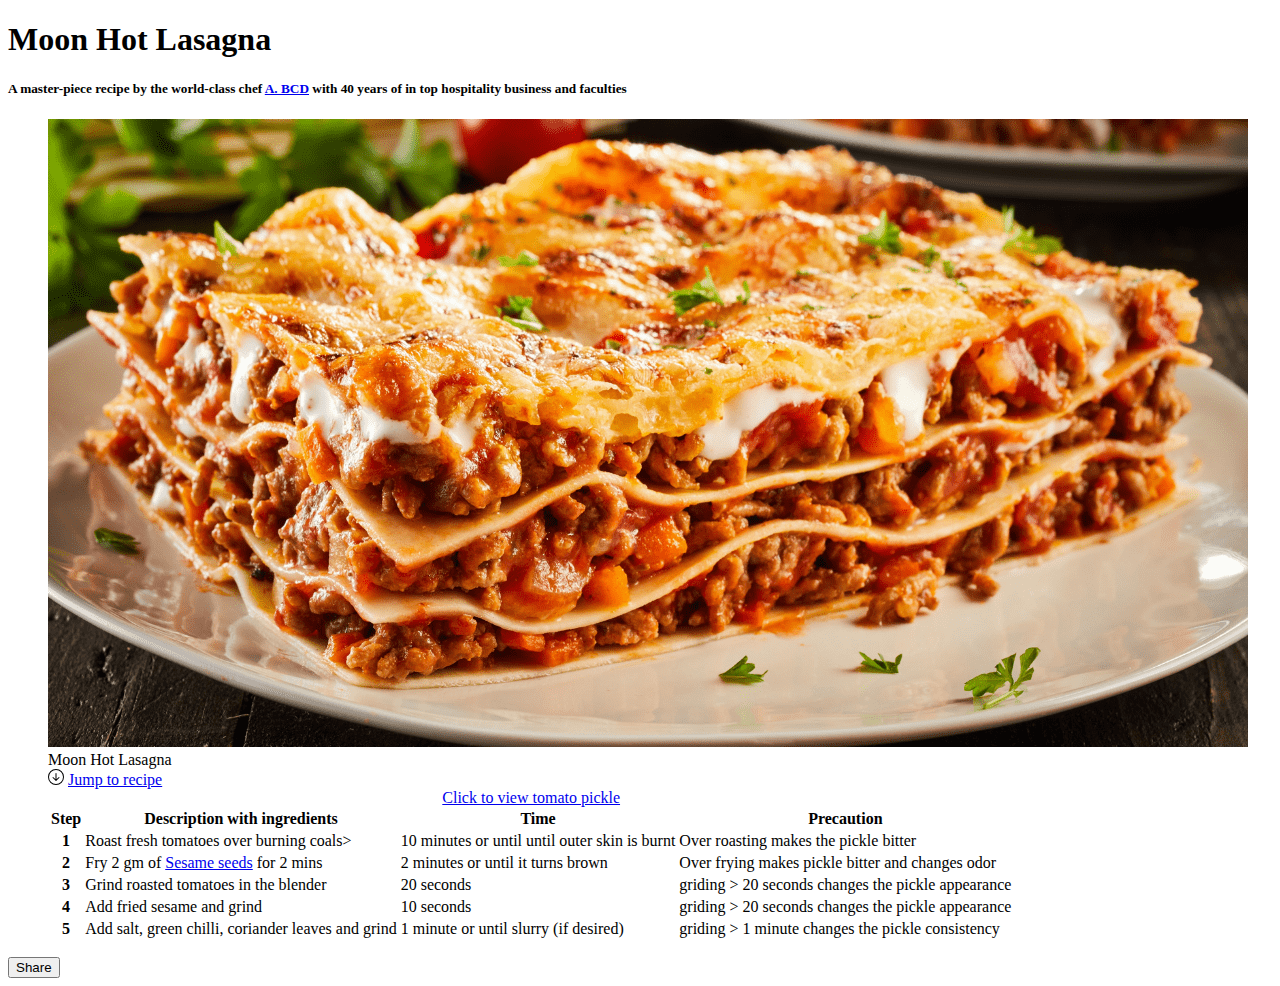
<file: Main1.html>
<!DOCTYPE html>
<html lang="en">
<head>
    <meta charset="UTF-8">
    <meta http-equiv="X-UA-Compatible" content="IE=edge">
    <meta name="viewport" content="width=device-width, initial-scale=1.0">
    <link href="https://cdn.jsdelivr.net/npm/bootstrap@5.2.2/dist/css/bootstrap.min.css" rel="stylesheet" integrity="sha384-Zenh87qX5JnK2Jl0vWa8Ck2rdkQ2Bzep5IDxbcnCeuOxjzrPF/et3URy9Bv1WTRi" crossorigin="anonymous">
    <title>Menu: Moon Hot Lasagna: </title>
</head>
<body>
    <section class="col-8">
        <h1>Moon Hot Lasagna</h1>
        <h5>A master-piece recipe by the world-class chef <a href="https://www.google.com" rel="nofollow noopener ugc" target="_blank">A. BCD</a> with 40 years of in top hospitality business and faculties<span class = "fa fa-star checked"></span> </h5>
        <figure class="figure" type="button" class="btn btn-secondary" data-toggle="tooltip" title="Moon Hot Lasagna">
          <img src="./lasagna.png" class="figure-img img-fluid" alt="Ginger-garlic paste">
          <figcaption class="figure-caption text-center">Moon Hot Lasagna</figcaption>

          <section>
            <div class="jumplink">
                <svg xmlns="http://www.w3.org/2000/svg" width="16" height="16" fill="currentColor" class="bi bi-arrow-down-circle" viewBox="0 0 16 16">
                    <path fill-rule="evenodd" d="M1 8a7 7 0 1 0 14 0A7 7 0 0 0 1 8zm15 0A8 8 0 1 1 0 8a8 8 0 0 1 16 0zM8.5 4.5a.5.5 0 0 0-1 0v5.793L5.354 8.146a.5.5 0 1 0-.708.708l3 3a.5.5 0 0 0 .708 0l3-3a.5.5 0 0 0-.708-.708L8.5 10.293V4.5z"/>
                  </svg></span> <a class="jumprecipe" href="#tablelink">Jump to recipe</a>
              </div>
            </div>
        </section>

        <section id="tablelink">
            <table class="table table-info table-striped">
                <thead class="text-center">
                  <tr>
                    <th scope="col">Step</th>
                    <th scope="col">Description with ingredients</th>
                    <th scope="col">Time</th>
                    <th scope="col">Precaution</th>
                  </tr>
                </thead>
                <tbody class="table-group-divider  text-left">
                  <tr>
                    <th scope="row">1</th>
                    <td>Roast fresh tomatoes over burning coals></td>
                    <td>10 minutes or until until outer skin is burnt</td>
                    <td>Over roasting makes the pickle bitter</td>
                  </tr>
                  <tr>
                    <th scope="row">2</th>
                    <td>Fry 2 gm of <a href="https://upload.wikimedia.org/wikipedia/commons/thumb/e/ef/Sesame-Seeds.jpg/640px-Sesame-Seeds.jpg" target="_blank">Sesame seeds</a> for 2 mins</td>
                    <td>2 minutes or until it turns brown</td>
                    <td>Over frying makes pickle bitter and changes odor</td>
                  </tr>
                  <tr>
                    <th scope="row">3</th>
                    <td>Grind roasted tomatoes in the blender</td>
                    <td>20 seconds</td>
                    <td>griding > 20 seconds changes the pickle appearance</td>
                  </tr>
                  <tr>
                    <th scope="row">4</th>
                    <td>Add fried sesame and grind</td>
                    <td>10 seconds</td>
                    <td>griding > 20 seconds changes the pickle appearance</td>
                  </tr>
                  <tr>
                    <th scope="row">5</th>
                    <td>Add salt, green chilli, coriander leaves and grind</td>
                    <td>1 minute or until slurry (if desired)</td>
                    <td>griding > 1 minute changes the pickle consistency</td>
                  </tr>
                </tbody>
                <caption><a href="./premium.JPG" tabindex="0" class="btn btn-lg btn-danger" role="button" data-toggle="popover" title="click" data-trigger="focus" data-content="Try this recipe at home">Click to view tomato pickle</a></caption>
              </table>    
        </section>
    </section>

    <div>
        <button type="button" class="btn btn-info share-btn" onclick="alertmess()">Share</button>
    </div>

    <script src="https://cdn.jsdelivr.net/npm/@popperjs/core@2.11.6/dist/umd/popper.min.js" integrity="sha384-oBqDVmMz9ATKxIep9tiCxS/Z9fNfEXiDAYTujMAeBAsjFuCZSmKbSSUnQlmh/jp3" crossorigin="anonymous"></script>
    <script src="https://cdn.jsdelivr.net/npm/bootstrap@5.2.3/dist/js/bootstrap.min.js" integrity="sha384-cuYeSxntonz0PPNlHhBs68uyIAVpIIOZZ5JqeqvYYIcEL727kskC66kF92t6Xl2V" crossorigin="anonymous"></script>
    <script>
      var popoverTriggerList = [].slice.call(document.querySelectorAll('[data-toggle="popover"]'));
      var popoverList = popoverTriggerList.map(function(popoverTrigger)
      {
        return new bootstrap.popover(popoverTrigger);
      }); 
    </script>
    <script>
        function alertmess() {
          alert(location.hostname);
        }
    </script>
</body>
</html>
</file>
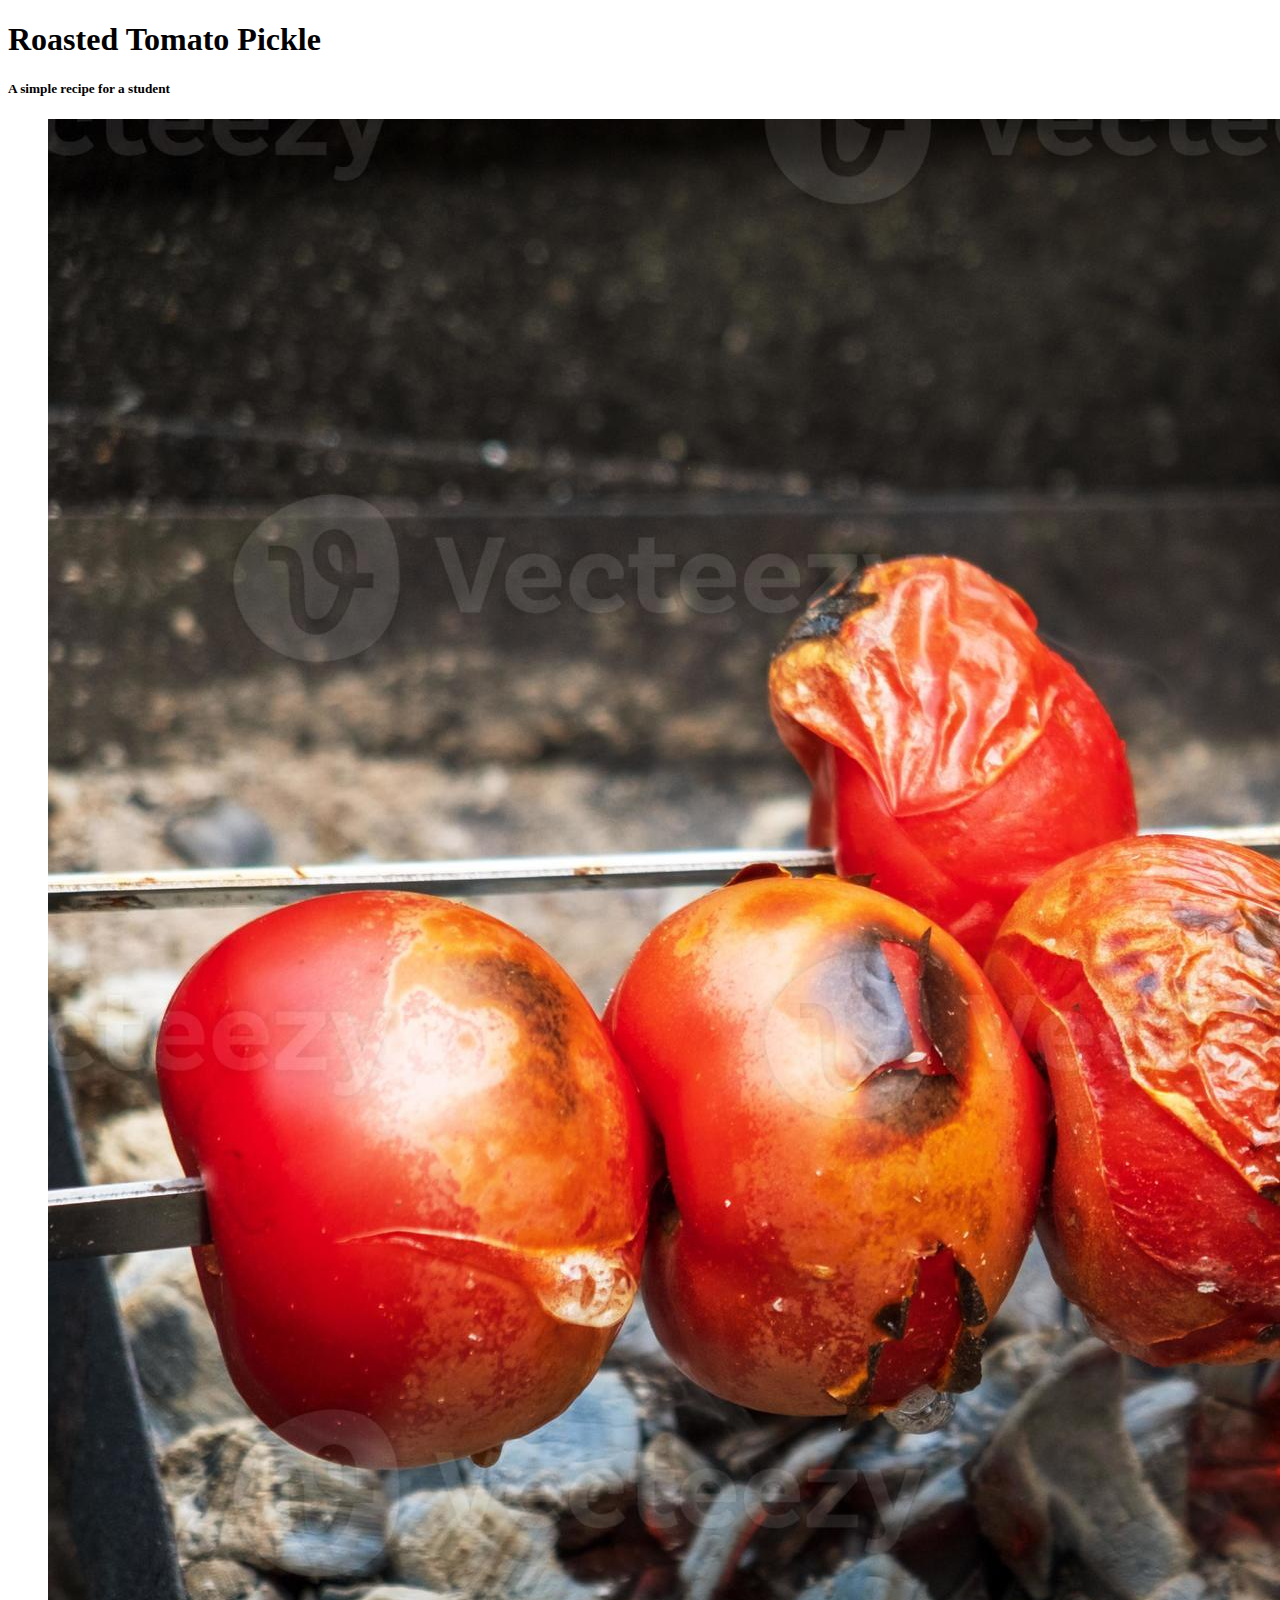
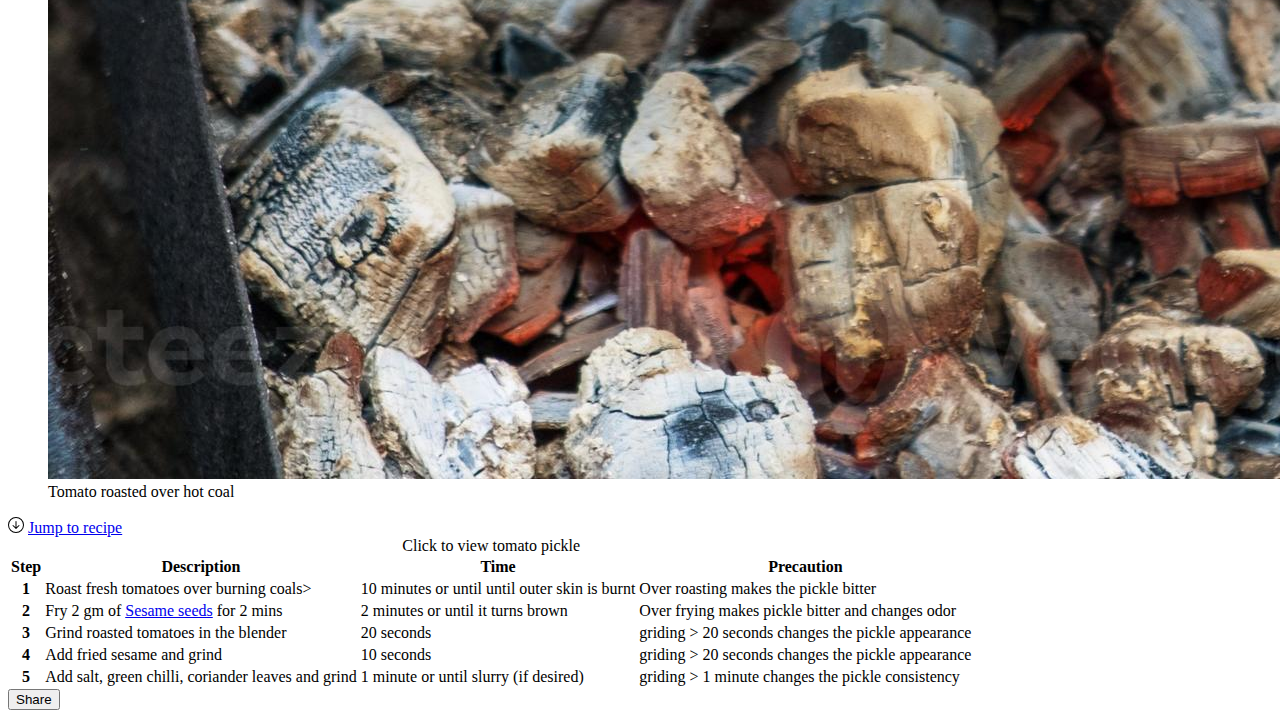
<file: Main2.html>
<!DOCTYPE html>
<html lang="en">
<head>
    <meta charset="UTF-8">
    <meta http-equiv="X-UA-Compatible" content="IE=edge">
    <meta name="viewport" content="width=device-width, initial-scale=1.0">
    <link href="https://cdn.jsdelivr.net/npm/bootstrap@5.2.2/dist/css/bootstrap.min.css" rel="stylesheet" integrity="sha384-Zenh87qX5JnK2Jl0vWa8Ck2rdkQ2Bzep5IDxbcnCeuOxjzrPF/et3URy9Bv1WTRi" crossorigin="anonymous">
    <link rel="stylesheet" href="https://cdn.jsdelivr.net/npm/bootstrap-icons@1.3.0/font/bootstrap-icons.css">
    <title>Menu: Tomato pickle</title>
</head>
<body>
    <section class="col-8">
          <h1>Roasted Tomato Pickle</h1>
          <h5>A simple recipe for a student</h5>
          <figure class="figure" type="button" class="btn btn-secondary" data-toggle="tooltip" title="Roasted Tomato Pickle">
            <img src="./coals.jpg" class="figure-img img-fluid" alt="Ginger-garlic paste">
            <figcaption class="figure-caption text-center">Tomato roasted over hot coal</figcaption>
          </figure>

          <section>
            <div class="jumplink">
                <svg xmlns="http://www.w3.org/2000/svg" width="16" height="16" fill="currentColor" class="bi bi-arrow-down-circle" viewBox="0 0 16 16">
                    <path fill-rule="evenodd" d="M1 8a7 7 0 1 0 14 0A7 7 0 0 0 1 8zm15 0A8 8 0 1 1 0 8a8 8 0 0 1 16 0zM8.5 4.5a.5.5 0 0 0-1 0v5.793L5.354 8.146a.5.5 0 1 0-.708.708l3 3a.5.5 0 0 0 .708 0l3-3a.5.5 0 0 0-.708-.708L8.5 10.293V4.5z"/>
                  </svg></span> <a class="jumprecipe" href="#tablelink">Jump to recipe</a>
              </div>
            </div>
        </section>

          <table class="table table-success table-striped">
            <thead class="text-center">
              <tr>
                <th scope="col">Step</th>
                <th scope="col">Description</th>
                <th scope="col">Time</th>
                <th scope="col">Precaution</th>
              </tr>
            </thead>
            <tbody class="table-group-divider  text-left">
              <tr>
                <th scope="row">1</th>
                <td>Roast fresh tomatoes over burning coals></td>
                <td>10 minutes or until until outer skin is burnt</td>
                <td>Over roasting makes the pickle bitter</td>
              </tr>
              <tr>
                <th scope="row">2</th>
                <td>Fry 2 gm of <a href="https://upload.wikimedia.org/wikipedia/commons/thumb/e/ef/Sesame-Seeds.jpg/640px-Sesame-Seeds.jpg" target="_blank">Sesame seeds</a> for 2 mins</td>
                <td>2 minutes or until it turns brown</td>
                <td>Over frying makes pickle bitter and changes odor</td>
              </tr>
              <tr>
                <th scope="row">3</th>
                <td>Grind roasted tomatoes in the blender</td>
                <td>20 seconds</td>
                <td>griding > 20 seconds changes the pickle appearance</td>
              </tr>
              <tr>
                <th scope="row">4</th>
                <td>Add fried sesame and grind</td>
                <td>10 seconds</td>
                <td>griding > 20 seconds changes the pickle appearance</td>
              </tr>
              <tr>
                <th scope="row">5</th>
                <td>Add salt, green chilli, coriander leaves and grind</td>
                <td>1 minute or until slurry (if desired)</td>
                <td>griding > 1 minute changes the pickle consistency</td>
              </tr>
            </tbody>
            <caption><a tabindex="0" class="btn btn-lg btn-danger" role="button" data-toggle="popover" data-trigger="focus" data-content="Try this recipe at home">Click to view tomato pickle</a></caption>
          </table>
    </section>
    <div>
      <button type="button" class="btn btn-info share-btn" onclick="alertmess()">Share</button>
  </div>

  <script src="https://cdn.jsdelivr.net/npm/@popperjs/core@2.11.6/dist/umd/popper.min.js" integrity="sha384-oBqDVmMz9ATKxIep9tiCxS/Z9fNfEXiDAYTujMAeBAsjFuCZSmKbSSUnQlmh/jp3" crossorigin="anonymous"></script>
  <script src="https://cdn.jsdelivr.net/npm/bootstrap@5.2.3/dist/js/bootstrap.min.js" integrity="sha384-cuYeSxntonz0PPNlHhBs68uyIAVpIIOZZ5JqeqvYYIcEL727kskC66kF92t6Xl2V" crossorigin="anonymous"></script>
  <script>
    var popoverTriggerList = [].slice.call(document.querySelectorAll('[data-toggle="popover"]'));
    var popoverList = popoverTriggerList.map(function(popoverTrigger)
    {
      return new bootstrap.popover(popoverTrigger);
    }); 
  </script>
  <script>
      function alertmess() {
        alert(location.hostname);
      }
  </script>
</body>
</html>
</file>
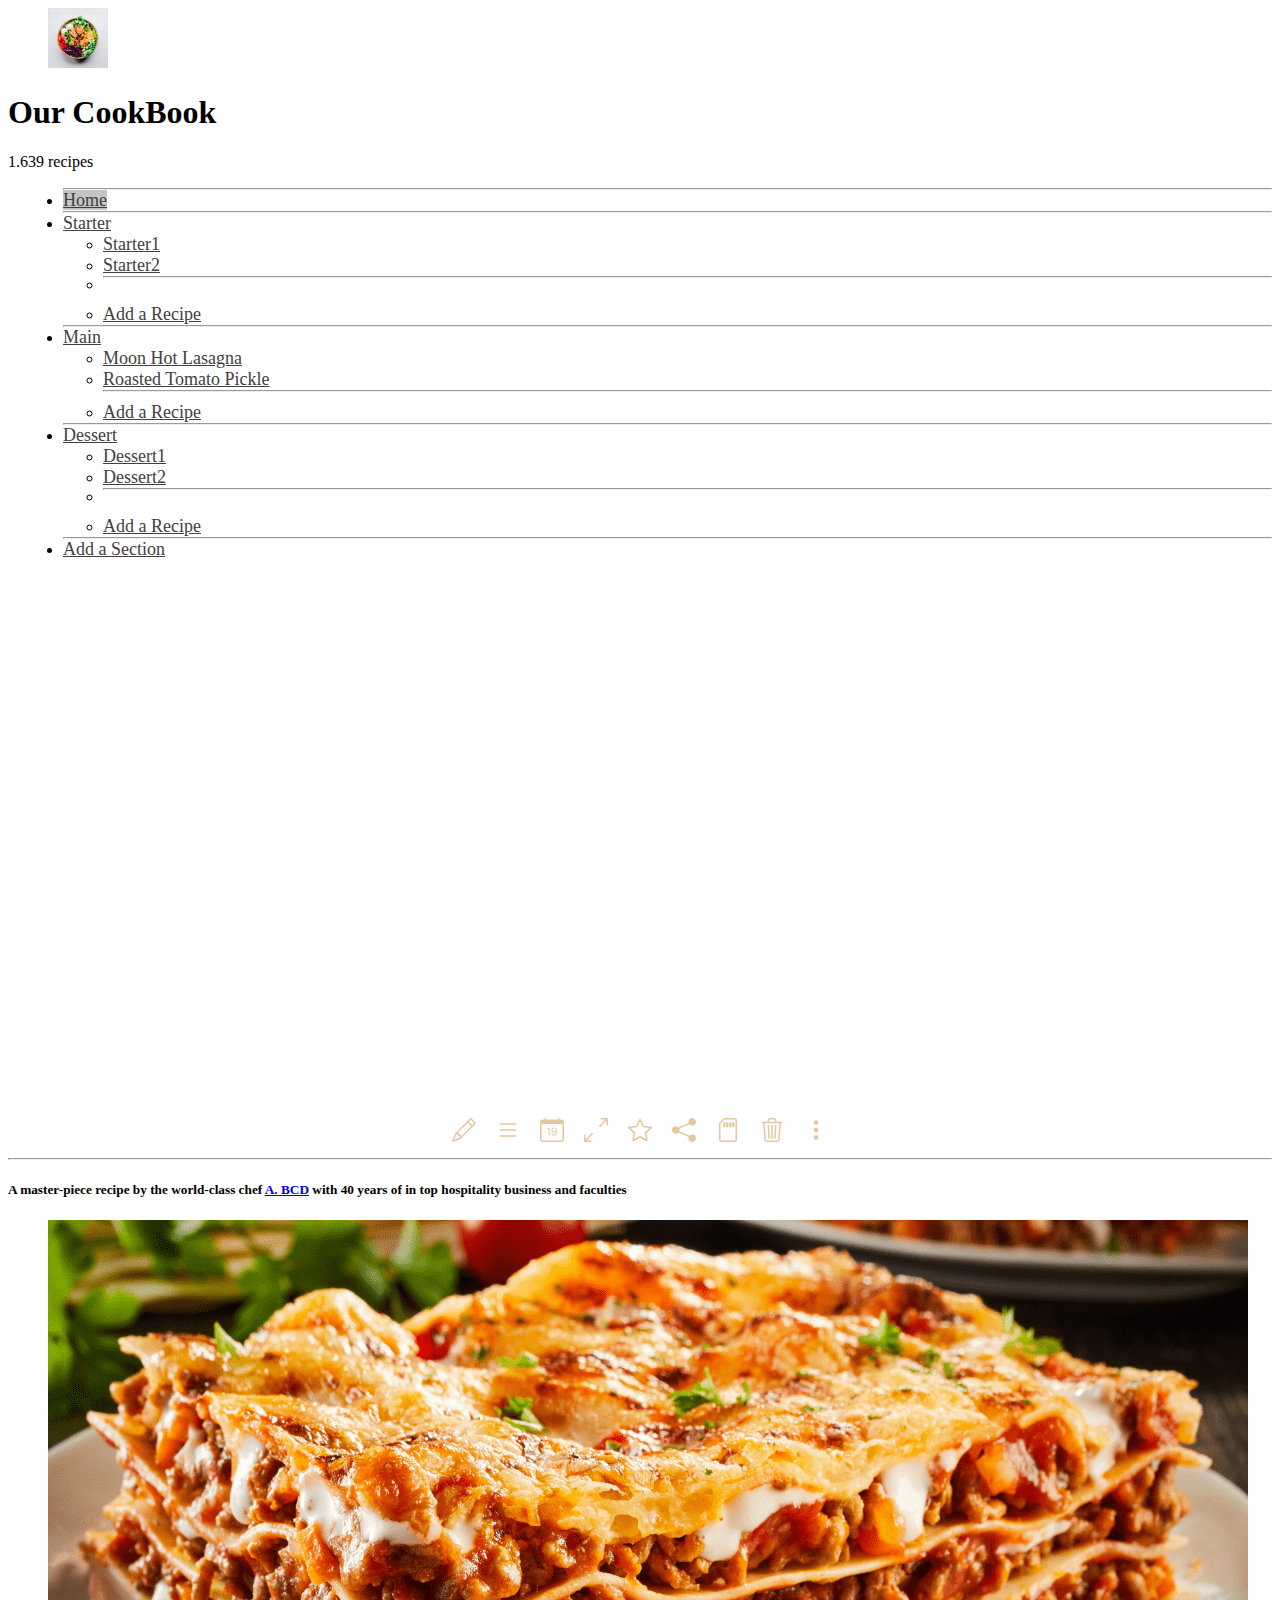
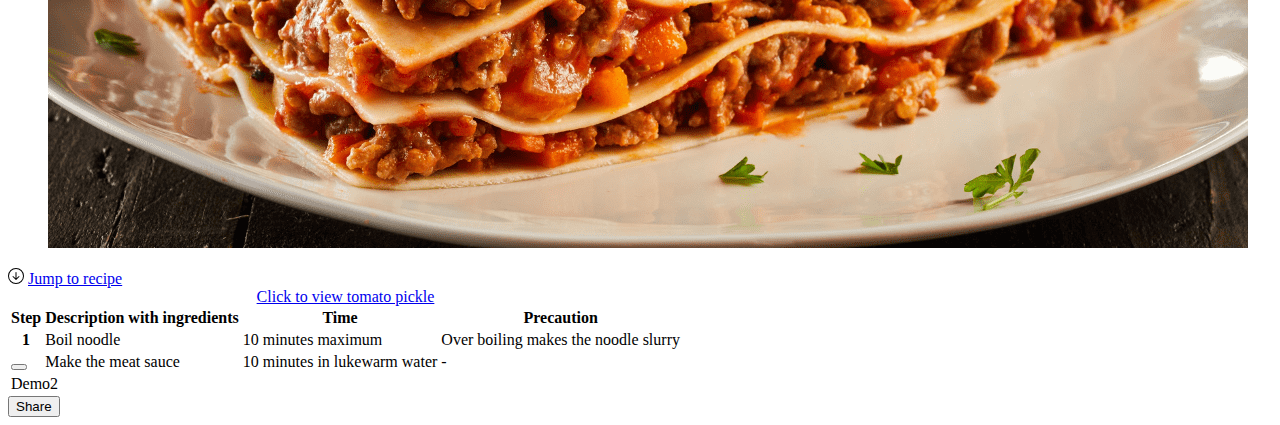
<file: Main4.html>
<!DOCTYPE html>
<html lang="en">
<head>
    <meta charset="UTF-8">
    <meta http-equiv="X-UA-Compatible" content="IE=edge">
    <meta name="viewport" content="width=device-width, initial-scale=1.0">
    <link href="https://cdn.jsdelivr.net/npm/bootstrap@5.2.2/dist/css/bootstrap.min.css" rel="stylesheet" integrity="sha384-Zenh87qX5JnK2Jl0vWa8Ck2rdkQ2Bzep5IDxbcnCeuOxjzrPF/et3URy9Bv1WTRi" crossorigin="anonymous">
    <link rel="stylesheet" href="./style.css">
    <title>Menu: Moon Hot Lasagna: </title>
</head>
<body>
  <main class="container-fluid">
    <div class="row main-row row align-items-start">
      <div class="col-3 navbar bg-secondary bg-opacity-25 nav-logo"> 
        <div class="row">     
          <a href="./index.html" class="navbar-brand text-center"><img src="./anh-nguyen-kcA-c3f_3FE-unsplash.jpg" alt="Our CookBook" height="60"></a>
          <div class="big text-center font-weight-bold"><h1 class="text-secondary ">Our CookBook</h1></div>
          <div class="small text-center recipes">1.639 recipes</div>
        </div>
        <div class="row nav-table ">
        <ul class="nav flex-column nav-pills">
          <hr>
          <li class="nav-item nav-home">
            <a class="nav-link active" aria-current="page" href="./index.html">Home</a>
          </li>
          <hr>
          <li class="nav-item dropdown dropend nav-starter" >
          <a class="nav-link dropdown-toggle" href="#" data-bs-toggle="dropdown" role="button" aria-expanded="false">Starter</a>
            <ul class="dropdown-menu bg-light">
              <li><a class="dropdown-item" href="./starter1.html">Starter1</a></li>
              <li><a class="dropdown-item" href="./starter2.html">Starter2</a></li>
              <li>
            <hr class="dropdown-divider">
              </li>
              <li class="nav-item">
                <a class="nav-link" href="#">Add a Recipe</a>
               </li>           
            </ul>
          </li>
  
          <hr>
  
          <li class="nav-item dropdown dropend nav-main">
            <a class="nav-link dropdown-toggle" href="#" data-bs-toggle="dropdown" role="button" aria-expanded="false">Main</a>
            <ul class="dropdown-menu bg-light">
             <li><a class="dropdown-item" href="./Main4.html">Moon Hot Lasagna</a></li>
             <li><a class="dropdown-item" href="./Main5.html">Roasted Tomato Pickle</a></li>
            <hr class="dropdown-divider">
            <li class="nav-item">
              <a class="nav-link" href="#">Add a Recipe</a>
             </li> 
            </ul>
          </li>
          <hr>
  
          <li class="nav-item  dropdown dropend nav-dessert">
            <a class="nav-link dropdown-toggle" href="#" data-bs-toggle="dropdown" role="button" aria-expanded="false">Dessert</a>
            <ul class="dropdown-menu bg-light">
             <li><a class="dropdown-item" href="#">Dessert1</a></li>
             <li><a class="dropdown-item" href="#">Dessert2</a></li>
             <li>
              <hr class="dropdown-divider">
            </li>
            <li class="nav-item">
              <a class="nav-link" href="#">Add a Recipe</a>
             </li>  
            </ul>      
            <hr>
          <li class="nav-item">
            <a class="nav-link" href="#">Add a Section</a>
           </li>
          </ul>
        </div>
      </div>

      <section class="col-9 content">
        <div class="IconBarRow">
                <div class="icon-style">

                    <svg class="pencil" xmlns="http://www.w3.org/2000/svg" width="24" height="24"  fill="currentColor" viewBox="0 0 16 16">
                        <path d="M12.146.146a.5.5 0 0 1 .708 0l3 3a.5.5 0 0 1 0 .708l-10 10a.5.5 0 0 1-.168.11l-5 2a.5.5 0 0 1-.65-.65l2-5a.5.5 0 0 1 .11-.168l10-10zM11.207 2.5 13.5 4.793 14.793 3.5 12.5 1.207 11.207 2.5zm1.586 3L10.5 3.207 4 9.707V10h.5a.5.5 0 0 1 .5.5v.5h.5a.5.5 0 0 1 .5.5v.5h.293l6.5-6.5zm-9.761 5.175-.106.106-1.528 3.821 3.821-1.528.106-.106A.5.5 0 0 1 5 12.5V12h-.5a.5.5 0 0 1-.5-.5V11h-.5a.5.5 0 0 1-.468-.325z"></path>
                    </svg>

                    <svg class="list" xmlns="http://www.w3.org/2000/svg" width="24" height="24" fill="currentColor" viewBox="0 0 16 16">
                        <path fill-rule="evenodd" d="M2.5 12a.5.5 0 0 1 .5-.5h10a.5.5 0 0 1 0 1H3a.5.5 0 0 1-.5-.5zm0-4a.5.5 0 0 1 .5-.5h10a.5.5 0 0 1 0 1H3a.5.5 0 0 1-.5-.5zm0-4a.5.5 0 0 1 .5-.5h10a.5.5 0 0 1 0 1H3a.5.5 0 0 1-.5-.5z"></path>
                    </svg>

                    <svg class="calendar" xmlns="http://www.w3.org/2000/svg" width="24" height="24" fill="currentColor" viewBox="0 0 16 16">
                        <path d="M6.445 11.688V6.354h-.633A12.6 12.6 0 0 0 4.5 7.16v.695c.375-.257.969-.62 1.258-.777h.012v4.61h.675zm1.188-1.305c.047.64.594 1.406 1.703 1.406 1.258 0 2-1.066 2-2.871 0-1.934-.781-2.668-1.953-2.668-.926 0-1.797.672-1.797 1.809 0 1.16.824 1.77 1.676 1.77.746 0 1.23-.376 1.383-.79h.027c-.004 1.316-.461 2.164-1.305 2.164-.664 0-1.008-.45-1.05-.82h-.684zm2.953-2.317c0 .696-.559 1.18-1.184 1.18-.601 0-1.144-.383-1.144-1.2 0-.823.582-1.21 1.168-1.21.633 0 1.16.398 1.16 1.23z"></path>
                        <path d="M3.5 0a.5.5 0 0 1 .5.5V1h8V.5a.5.5 0 0 1 1 0V1h1a2 2 0 0 1 2 2v11a2 2 0 0 1-2 2H2a2 2 0 0 1-2-2V3a2 2 0 0 1 2-2h1V.5a.5.5 0 0 1 .5-.5zM1 4v10a1 1 0 0 0 1 1h12a1 1 0 0 0 1-1V4H1z"></path>
                    </svg>

                    <svg class="enhance" xmlns="http://www.w3.org/2000/svg" width="24" height="24" fill="currentColor" viewBox="0 0 16 16">
                        <path fill-rule="evenodd" d="M5.828 10.172a.5.5 0 0 0-.707 0l-4.096 4.096V11.5a.5.5 0 0 0-1 0v3.975a.5.5 0 0 0 .5.5H4.5a.5.5 0 0 0 0-1H1.732l4.096-4.096a.5.5 0 0 0 0-.707zm4.344-4.344a.5.5 0 0 0 .707 0l4.096-4.096V4.5a.5.5 0 1 0 1 0V.525a.5.5 0 0 0-.5-.5H11.5a.5.5 0 0 0 0 1h2.768l-4.096 4.096a.5.5 0 0 0 0 .707z"></path>
                    </svg>

                    <svg class="favorite" xmlns="http://www.w3.org/2000/svg" width="24" height="24" fill="currentColor" viewBox="0 0 16 16">
                        <path d="M2.866 14.85c-.078.444.36.791.746.593l4.39-2.256 4.389 2.256c.386.198.824-.149.746-.592l-.83-4.73 3.522-3.356c.33-.314.16-.888-.282-.95l-4.898-.696L8.465.792a.513.513 0 0 0-.927 0L5.354 5.12l-4.898.696c-.441.062-.612.636-.283.95l3.523 3.356-.83 4.73zm4.905-2.767-3.686 1.894.694-3.957a.565.565 0 0 0-.163-.505L1.71 6.745l4.052-.576a.525.525 0 0 0 .393-.288L8 2.223l1.847 3.658a.525.525 0 0 0 .393.288l4.052.575-2.906 2.77a.565.565 0 0 0-.163.506l.694 3.957-3.686-1.894a.503.503 0 0 0-.461 0z"></path>
                    </svg>

                    <svg class="share" xmlns="http://www.w3.org/2000/svg" width="24" height="24" fill="currentColor" viewBox="0 0 16 16">
                        <path d="M11 2.5a2.5 2.5 0 1 1 .603 1.628l-6.718 3.12a2.499 2.499 0 0 1 0 1.504l6.718 3.12a2.5 2.5 0 1 1-.488.876l-6.718-3.12a2.5 2.5 0 1 1 0-3.256l6.718-3.12A2.5 2.5 0 0 1 11 2.5z"></path>
                    </svg>

                    <svg class="safe" xmlns="http://www.w3.org/2000/svg" width="24" height="24" fill="currentColor" viewBox="0 0 16 16">
                        <path d="M6.25 3.5a.75.75 0 0 0-1.5 0v2a.75.75 0 0 0 1.5 0v-2zm2 0a.75.75 0 0 0-1.5 0v2a.75.75 0 0 0 1.5 0v-2zm2 0a.75.75 0 0 0-1.5 0v2a.75.75 0 0 0 1.5 0v-2zm2 0a.75.75 0 0 0-1.5 0v2a.75.75 0 0 0 1.5 0v-2z"></path>
                        <path fill-rule="evenodd" d="M5.914 0H12.5A1.5 1.5 0 0 1 14 1.5v13a1.5 1.5 0 0 1-1.5 1.5h-9A1.5 1.5 0 0 1 2 14.5V3.914c0-.398.158-.78.44-1.06L4.853.439A1.5 1.5 0 0 1 5.914 0zM13 1.5a.5.5 0 0 0-.5-.5H5.914a.5.5 0 0 0-.353.146L3.146 3.561A.5.5 0 0 0 3 3.914V14.5a.5.5 0 0 0 .5.5h9a.5.5 0 0 0 .5-.5v-13z"></path>
                    </svg>

                    <svg class="delete" xmlns="http://www.w3.org/2000/svg" width="24" height="24" fill="currentColor" viewBox="0 0 16 16">
                        <path d="M6.5 1h3a.5.5 0 0 1 .5.5v1H6v-1a.5.5 0 0 1 .5-.5ZM11 2.5v-1A1.5 1.5 0 0 0 9.5 0h-3A1.5 1.5 0 0 0 5 1.5v1H2.506a.58.58 0 0 0-.01 0H1.5a.5.5 0 0 0 0 1h.538l.853 10.66A2 2 0 0 0 4.885 16h6.23a2 2 0 0 0 1.994-1.84l.853-10.66h.538a.5.5 0 0 0 0-1h-.995a.59.59 0 0 0-.01 0H11Zm1.958 1-.846 10.58a1 1 0 0 1-.997.92h-6.23a1 1 0 0 1-.997-.92L3.042 3.5h9.916Zm-7.487 1a.5.5 0 0 1 .528.47l.5 8.5a.5.5 0 0 1-.998.06L5 5.03a.5.5 0 0 1 .47-.53Zm5.058 0a.5.5 0 0 1 .47.53l-.5 8.5a.5.5 0 1 1-.998-.06l.5-8.5a.5.5 0 0 1 .528-.47ZM8 4.5a.5.5 0 0 1 .5.5v8.5a.5.5 0 0 1-1 0V5a.5.5 0 0 1 .5-.5Z"></path>
                    </svg>

                    <svg class="settings" xmlns="http://www.w3.org/2000/svg" width="24" height="24" fill="currentColor" viewBox="0 0 16 16">
                        <path d="M9.5 13a1.5 1.5 0 1 1-3 0 1.5 1.5 0 0 1 3 0zm0-5a1.5 1.5 0 1 1-3 0 1.5 1.5 0 0 1 3 0zm0-5a1.5 1.5 0 1 1-3 0 1.5 1.5 0 0 1 3 0z"></path>
                    </svg>
                </div>
        </div>

      <hr>
     
      <div>
        <div class="image-container">
          <h1 class="title1">Moon Hot Lasagna</h1>
          <h5>A master-piece recipe by the world-class chef <a href="https://www.google.com" rel="nofollow noopener ugc">A. BCD</a> with 40 years of in top hospitality business and faculties<span class = "fa fa-star checked"></span> </h5>
          <figure class="figure" type="button" class="btn btn-secondary" data-toggle="tooltip" title="Moon Hot Lasagna">
              <img src="./lasagna.png" class="figure-img img-fluid" alt="Ginger-garlic paste">
              <figcaption class="figure-caption text-center title1">Moon Hot Lasagna</figcaption>
          </figure>
        </div>

            <section>
              <div class="jumplink">
                <span>
                  <svg xmlns="http://www.w3.org/2000/svg" width="16" height="16" fill="currentColor" class="bi bi-arrow-down-circle" viewBox="0 0 16 16">
                      <path fill-rule="evenodd" d="M1 8a7 7 0 1 0 14 0A7 7 0 0 0 1 8zm15 0A8 8 0 1 1 0 8a8 8 0 0 1 16 0zM8.5 4.5a.5.5 0 0 0-1 0v5.793L5.354 8.146a.5.5 0 1 0-.708.708l3 3a.5.5 0 0 0 .708 0l3-3a.5.5 0 0 0-.708-.708L8.5 10.293V4.5z"/>
                    </svg>
                </span><a class="jumprecipe" href="#tablelink">Jump to recipe</a>
              </div>
          </section>
      </div>

      <div>
        <section id="tablelink">
          <table class="table table-info table-striped">
              <thead class="text-center">
                <tr>
                  <th scope="col">Step</th>
                  <th scope="col">Description with ingredients</th>
                  <th scope="col">Time</th>
                  <th scope="col">Precaution</th>
                </tr>
              </thead>
              <tbody class="table-group-divider  text-left">
                <tr>
                  <th scope="row">1</th>
                  <td>Boil noodle</td>
                  <td>10 minutes maximum</td>
                  <td>Over boiling makes the noodle slurry</td>
                </tr>
                <tr data-toggle="collapse" data-target="#demo2" class="accordion-toggle">
                  <td><button class="btn btn-default btn-xs"><span class="glyphicon glyphicon-eye-open"></span></button></td>
                  <td>Make the meat sauce</td>
                  <td>10 minutes in lukewarm water</td>
                  <td>-</td>
                </tr>
                <tr>
                  <td colspan="4" class="hiddenRow"><div id="demo2" class="accordian-body collapse">Demo2</div></td>
                </tr>
              </tbody>
              <caption><a href="./premium.JPG" tabindex="0" class="btn btn-lg btn-danger" role="button" data-toggle="popover" title="click" data-trigger="focus" data-content="Try this recipe at home">Click to view tomato pickle</a></caption>
            </table>    
        </section>
          <div>
              <button type="button" class="btn btn-info share-btn" onclick="alertmess()">Share</button>
          </div>
      </div>
    </section>
    </div>
  </main>  

    <script src="https://cdn.jsdelivr.net/npm/@popperjs/core@2.11.6/dist/umd/popper.min.js" integrity="sha384-oBqDVmMz9ATKxIep9tiCxS/Z9fNfEXiDAYTujMAeBAsjFuCZSmKbSSUnQlmh/jp3" crossorigin="anonymous"></script>
    <script src="https://cdn.jsdelivr.net/npm/bootstrap@5.2.3/dist/js/bootstrap.min.js" integrity="sha384-cuYeSxntonz0PPNlHhBs68uyIAVpIIOZZ5JqeqvYYIcEL727kskC66kF92t6Xl2V" crossorigin="anonymous"></script>
    <script>
      var popoverTriggerList = [].slice.call(document.querySelectorAll('[data-toggle="popover"]'));
      var popoverList = popoverTriggerList.map(function(popoverTrigger)
      {
        return new bootstrap.popover(popoverTrigger);
      }); 
    </script>
    <script>
        function alertmess() {
          alert("The page at localhost:39470 says: this page is restricted");
        }
    </script>
</body>
</html>
</file>
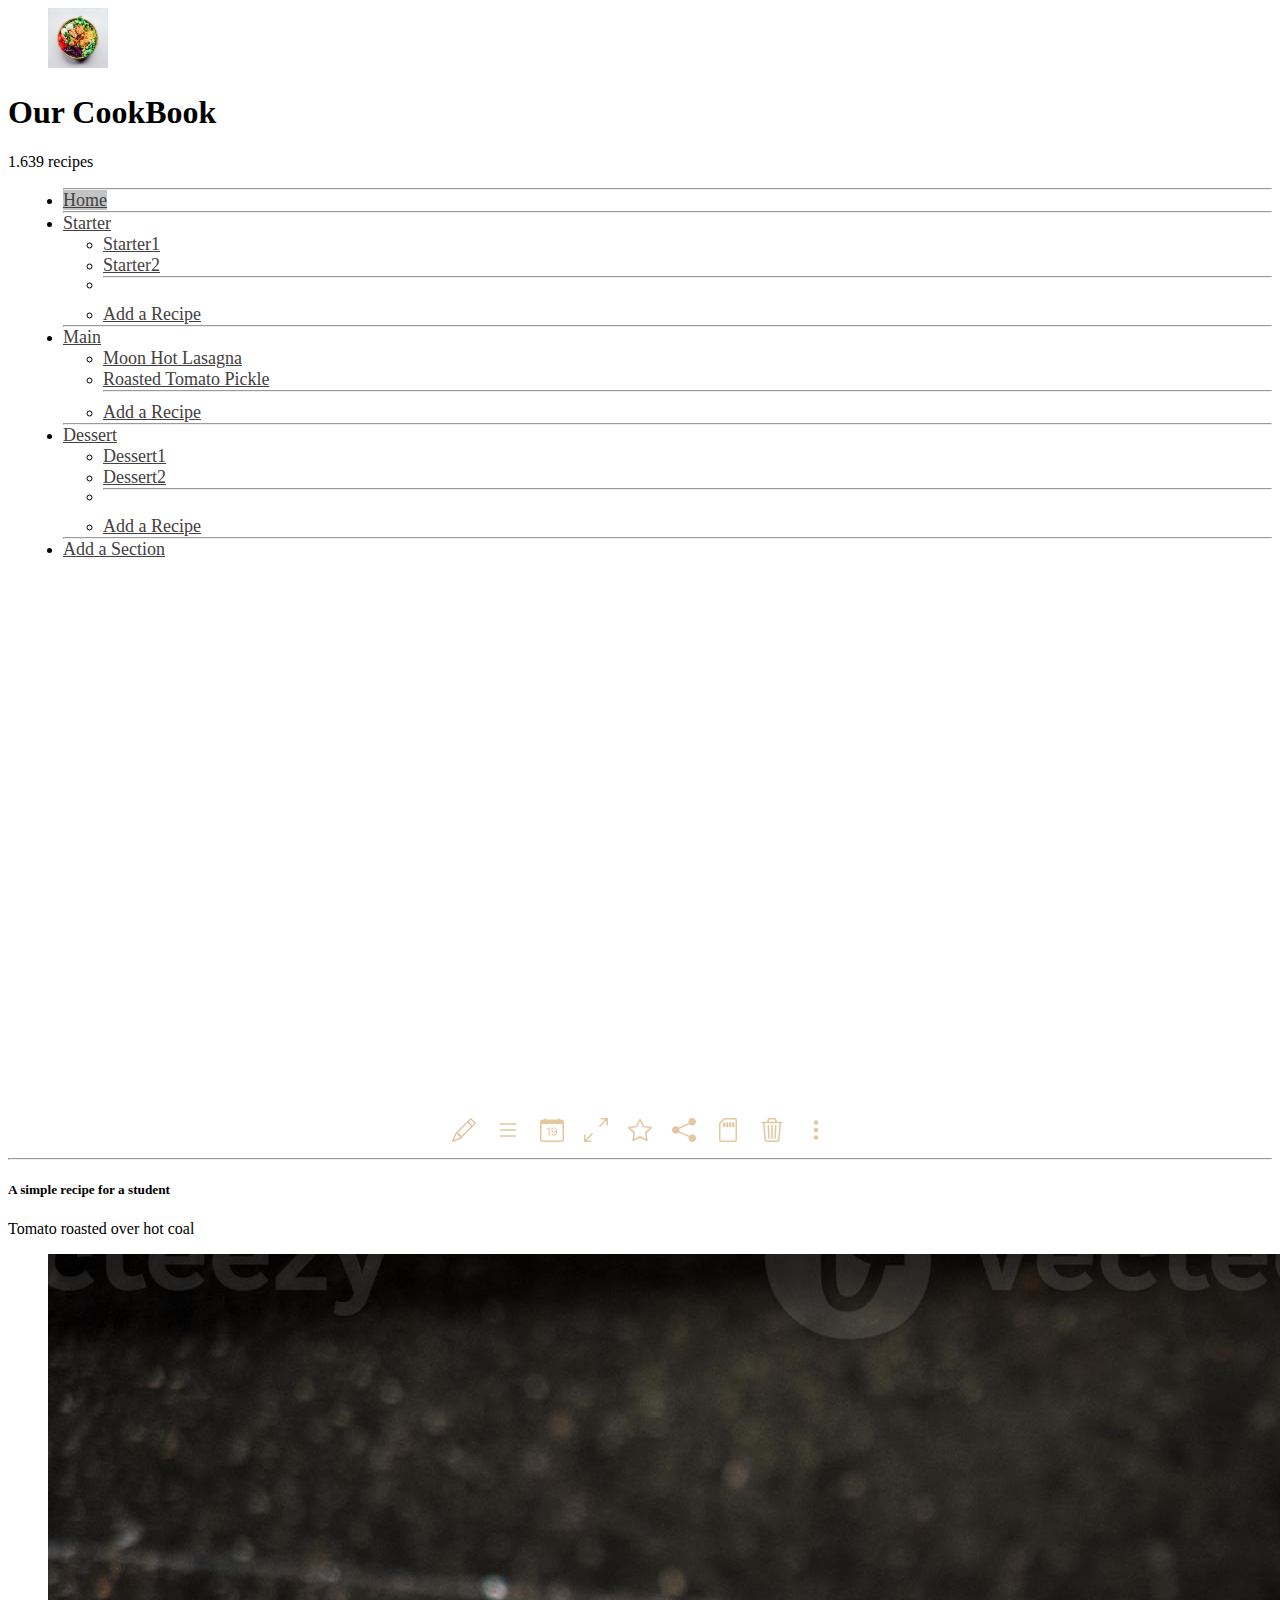
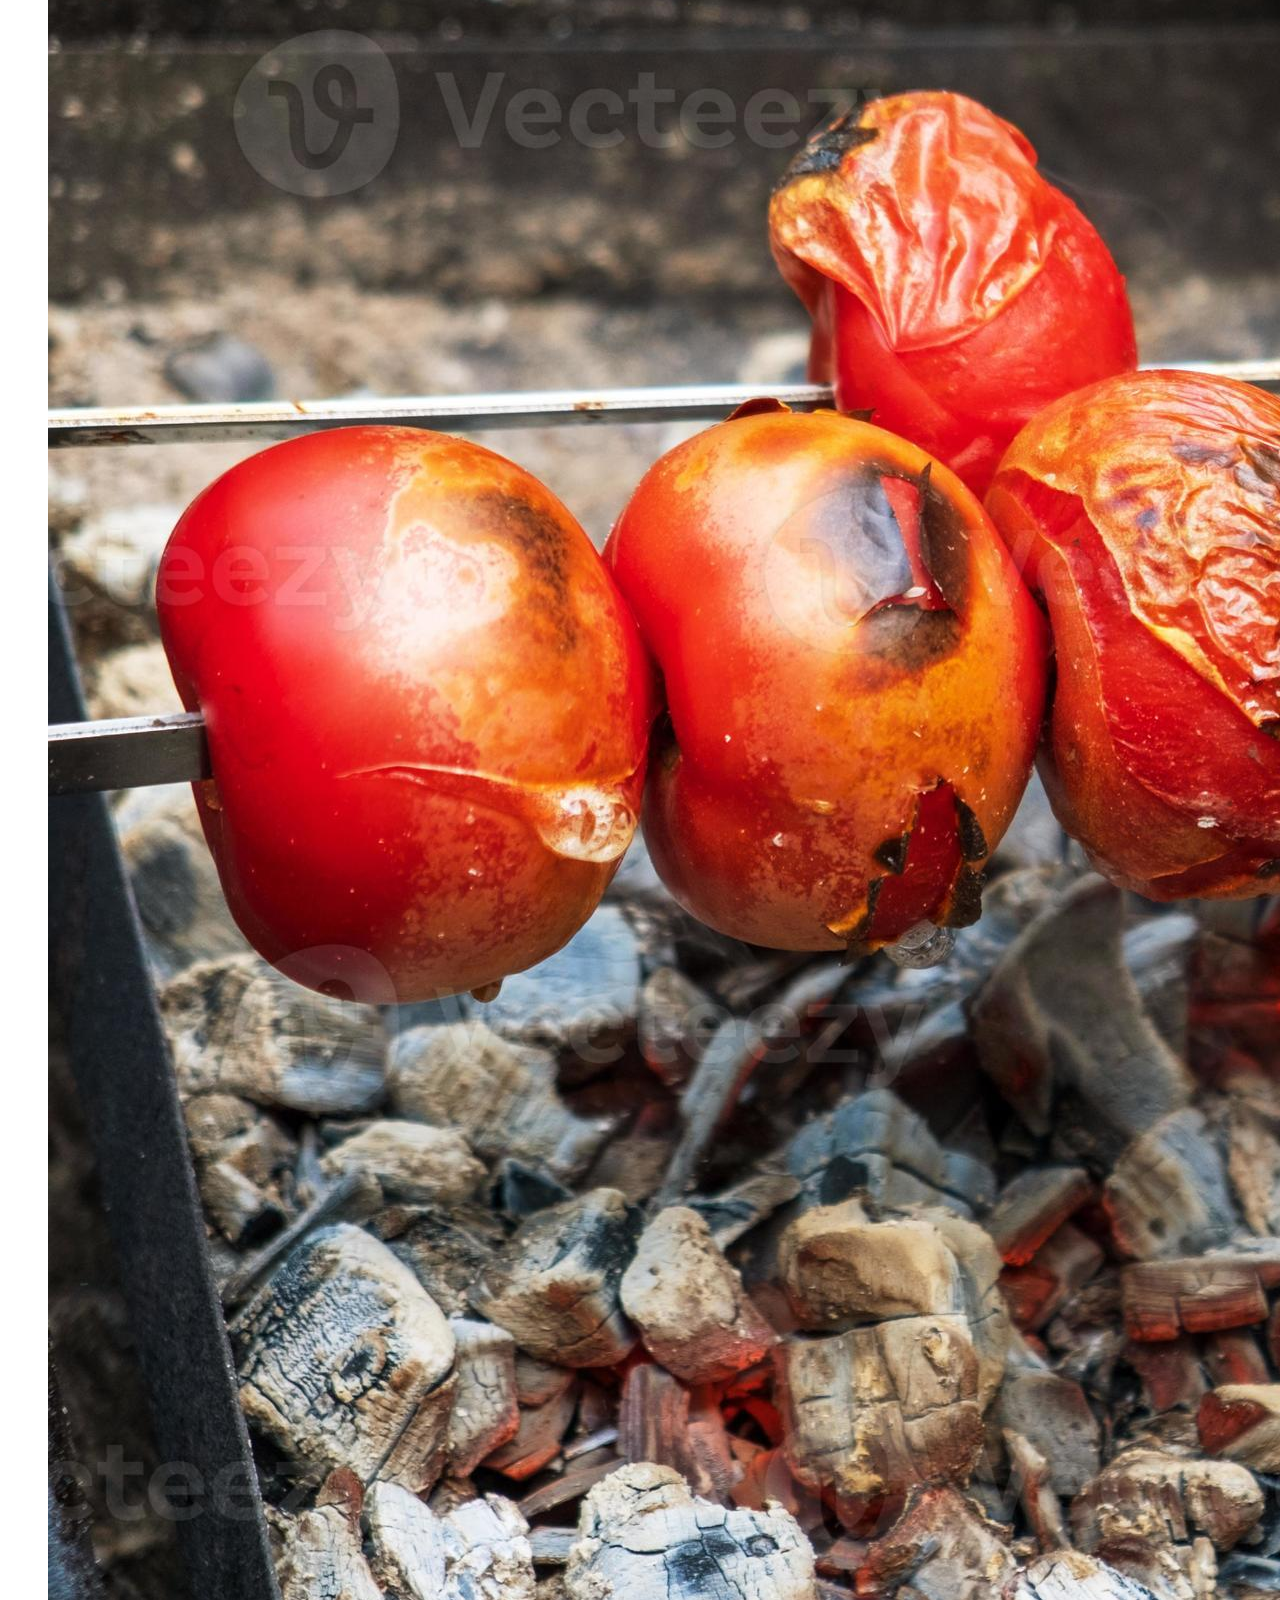
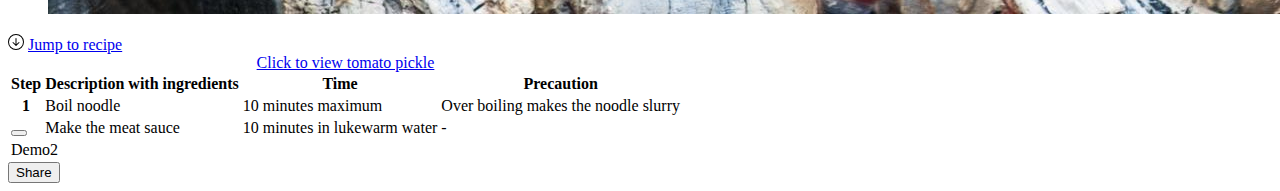
<file: Main5.html>
<!DOCTYPE html>
<html lang="en">
<head>
    <meta charset="UTF-8">
    <meta http-equiv="X-UA-Compatible" content="IE=edge">
    <meta name="viewport" content="width=device-width, initial-scale=1.0">
    <link href="https://cdn.jsdelivr.net/npm/bootstrap@5.2.2/dist/css/bootstrap.min.css" rel="stylesheet" integrity="sha384-Zenh87qX5JnK2Jl0vWa8Ck2rdkQ2Bzep5IDxbcnCeuOxjzrPF/et3URy9Bv1WTRi" crossorigin="anonymous">
    <link rel="stylesheet" href="https://cdn.jsdelivr.net/npm/bootstrap-icons@1.3.0/font/bootstrap-icons.css">
    <link rel="stylesheet" href="./style.css">
    <title>Menu: Tomato pickle</title>
</head>
<body>
  <main class="container-fluid">
    <div class="row main-row row align-items-start">
      <div class="col-3 navbar bg-secondary bg-opacity-25 nav-logo"> 
        <div class="row">     
          <a href="./index.html" class="navbar-brand text-center"><img src="./anh-nguyen-kcA-c3f_3FE-unsplash.jpg" alt="Our CookBook" height="60"></a>
          <div class="big text-center font-weight-bold"><h1 class="text-secondary ">Our CookBook</h1></div>
          <div class="small text-center recipes">1.639 recipes</div>
        </div>
        <div class="row nav-table ">
        <ul class="nav flex-column nav-pills">
          <hr>
          <li class="nav-item nav-home">
            <a class="nav-link active" aria-current="page" href="./index.html">Home</a>
          </li>
          <hr>
          <li class="nav-item dropdown dropend nav-starter" >
          <a class="nav-link dropdown-toggle" href="#" data-bs-toggle="dropdown" role="button" aria-expanded="false">Starter</a>
            <ul class="dropdown-menu bg-light">
              <li><a class="dropdown-item" href="./starter1.html">Starter1</a></li>
              <li><a class="dropdown-item" href="./starter2.html">Starter2</a></li>
              <li>
            <hr class="dropdown-divider">
              </li>
              <li class="nav-item">
                <a class="nav-link" href="#">Add a Recipe</a>
               </li>           
            </ul>
          </li>
  
          <hr>
  
          <li class="nav-item dropdown dropend nav-main">
            <a class="nav-link dropdown-toggle" href="#" data-bs-toggle="dropdown" role="button" aria-expanded="false">Main</a>
            <ul class="dropdown-menu bg-light">
             <li><a class="dropdown-item" href="./Main4.html">Moon Hot Lasagna</a></li>
             <li><a class="dropdown-item" href="./Main5.html">Roasted Tomato Pickle</a></li>
            <hr class="dropdown-divider">
            <li class="nav-item">
              <a class="nav-link" href="#">Add a Recipe</a>
             </li> 
            </ul>
          </li>
          <hr>
  
          <li class="nav-item  dropdown dropend nav-dessert">
            <a class="nav-link dropdown-toggle" href="#" data-bs-toggle="dropdown" role="button" aria-expanded="false">Dessert</a>
            <ul class="dropdown-menu bg-light">
             <li><a class="dropdown-item" href="#">Dessert1</a></li>
             <li><a class="dropdown-item" href="#">Dessert2</a></li>
             <li>
              <hr class="dropdown-divider">
            </li>
            <li class="nav-item">
              <a class="nav-link" href="#">Add a Recipe</a>
             </li>  
            </ul>      
            <hr>
          <li class="nav-item">
            <a class="nav-link" href="#">Add a Section</a>
           </li>
          </ul>
        </div>
      </div>

      <section class="col-9 content">
        <div class="IconBarRow">
                <div class="icon-style">

                    <svg class="pencil" xmlns="http://www.w3.org/2000/svg" width="24" height="24"  fill="currentColor" viewBox="0 0 16 16">
                        <path d="M12.146.146a.5.5 0 0 1 .708 0l3 3a.5.5 0 0 1 0 .708l-10 10a.5.5 0 0 1-.168.11l-5 2a.5.5 0 0 1-.65-.65l2-5a.5.5 0 0 1 .11-.168l10-10zM11.207 2.5 13.5 4.793 14.793 3.5 12.5 1.207 11.207 2.5zm1.586 3L10.5 3.207 4 9.707V10h.5a.5.5 0 0 1 .5.5v.5h.5a.5.5 0 0 1 .5.5v.5h.293l6.5-6.5zm-9.761 5.175-.106.106-1.528 3.821 3.821-1.528.106-.106A.5.5 0 0 1 5 12.5V12h-.5a.5.5 0 0 1-.5-.5V11h-.5a.5.5 0 0 1-.468-.325z"></path>
                    </svg>

                    <svg class="list" xmlns="http://www.w3.org/2000/svg" width="24" height="24" fill="currentColor" viewBox="0 0 16 16">
                        <path fill-rule="evenodd" d="M2.5 12a.5.5 0 0 1 .5-.5h10a.5.5 0 0 1 0 1H3a.5.5 0 0 1-.5-.5zm0-4a.5.5 0 0 1 .5-.5h10a.5.5 0 0 1 0 1H3a.5.5 0 0 1-.5-.5zm0-4a.5.5 0 0 1 .5-.5h10a.5.5 0 0 1 0 1H3a.5.5 0 0 1-.5-.5z"></path>
                    </svg>

                    <svg class="calendar" xmlns="http://www.w3.org/2000/svg" width="24" height="24" fill="currentColor" viewBox="0 0 16 16">
                        <path d="M6.445 11.688V6.354h-.633A12.6 12.6 0 0 0 4.5 7.16v.695c.375-.257.969-.62 1.258-.777h.012v4.61h.675zm1.188-1.305c.047.64.594 1.406 1.703 1.406 1.258 0 2-1.066 2-2.871 0-1.934-.781-2.668-1.953-2.668-.926 0-1.797.672-1.797 1.809 0 1.16.824 1.77 1.676 1.77.746 0 1.23-.376 1.383-.79h.027c-.004 1.316-.461 2.164-1.305 2.164-.664 0-1.008-.45-1.05-.82h-.684zm2.953-2.317c0 .696-.559 1.18-1.184 1.18-.601 0-1.144-.383-1.144-1.2 0-.823.582-1.21 1.168-1.21.633 0 1.16.398 1.16 1.23z"></path>
                        <path d="M3.5 0a.5.5 0 0 1 .5.5V1h8V.5a.5.5 0 0 1 1 0V1h1a2 2 0 0 1 2 2v11a2 2 0 0 1-2 2H2a2 2 0 0 1-2-2V3a2 2 0 0 1 2-2h1V.5a.5.5 0 0 1 .5-.5zM1 4v10a1 1 0 0 0 1 1h12a1 1 0 0 0 1-1V4H1z"></path>
                    </svg>

                    <svg class="enhance" xmlns="http://www.w3.org/2000/svg" width="24" height="24" fill="currentColor" viewBox="0 0 16 16">
                        <path fill-rule="evenodd" d="M5.828 10.172a.5.5 0 0 0-.707 0l-4.096 4.096V11.5a.5.5 0 0 0-1 0v3.975a.5.5 0 0 0 .5.5H4.5a.5.5 0 0 0 0-1H1.732l4.096-4.096a.5.5 0 0 0 0-.707zm4.344-4.344a.5.5 0 0 0 .707 0l4.096-4.096V4.5a.5.5 0 1 0 1 0V.525a.5.5 0 0 0-.5-.5H11.5a.5.5 0 0 0 0 1h2.768l-4.096 4.096a.5.5 0 0 0 0 .707z"></path>
                    </svg>

                    <svg class="favorite" xmlns="http://www.w3.org/2000/svg" width="24" height="24" fill="currentColor" viewBox="0 0 16 16">
                        <path d="M2.866 14.85c-.078.444.36.791.746.593l4.39-2.256 4.389 2.256c.386.198.824-.149.746-.592l-.83-4.73 3.522-3.356c.33-.314.16-.888-.282-.95l-4.898-.696L8.465.792a.513.513 0 0 0-.927 0L5.354 5.12l-4.898.696c-.441.062-.612.636-.283.95l3.523 3.356-.83 4.73zm4.905-2.767-3.686 1.894.694-3.957a.565.565 0 0 0-.163-.505L1.71 6.745l4.052-.576a.525.525 0 0 0 .393-.288L8 2.223l1.847 3.658a.525.525 0 0 0 .393.288l4.052.575-2.906 2.77a.565.565 0 0 0-.163.506l.694 3.957-3.686-1.894a.503.503 0 0 0-.461 0z"></path>
                    </svg>

                    <svg class="share" xmlns="http://www.w3.org/2000/svg" width="24" height="24" fill="currentColor" viewBox="0 0 16 16">
                        <path d="M11 2.5a2.5 2.5 0 1 1 .603 1.628l-6.718 3.12a2.499 2.499 0 0 1 0 1.504l6.718 3.12a2.5 2.5 0 1 1-.488.876l-6.718-3.12a2.5 2.5 0 1 1 0-3.256l6.718-3.12A2.5 2.5 0 0 1 11 2.5z"></path>
                    </svg>

                    <svg class="safe" xmlns="http://www.w3.org/2000/svg" width="24" height="24" fill="currentColor" viewBox="0 0 16 16">
                        <path d="M6.25 3.5a.75.75 0 0 0-1.5 0v2a.75.75 0 0 0 1.5 0v-2zm2 0a.75.75 0 0 0-1.5 0v2a.75.75 0 0 0 1.5 0v-2zm2 0a.75.75 0 0 0-1.5 0v2a.75.75 0 0 0 1.5 0v-2zm2 0a.75.75 0 0 0-1.5 0v2a.75.75 0 0 0 1.5 0v-2z"></path>
                        <path fill-rule="evenodd" d="M5.914 0H12.5A1.5 1.5 0 0 1 14 1.5v13a1.5 1.5 0 0 1-1.5 1.5h-9A1.5 1.5 0 0 1 2 14.5V3.914c0-.398.158-.78.44-1.06L4.853.439A1.5 1.5 0 0 1 5.914 0zM13 1.5a.5.5 0 0 0-.5-.5H5.914a.5.5 0 0 0-.353.146L3.146 3.561A.5.5 0 0 0 3 3.914V14.5a.5.5 0 0 0 .5.5h9a.5.5 0 0 0 .5-.5v-13z"></path>
                    </svg>

                    <svg class="delete" xmlns="http://www.w3.org/2000/svg" width="24" height="24" fill="currentColor" viewBox="0 0 16 16">
                        <path d="M6.5 1h3a.5.5 0 0 1 .5.5v1H6v-1a.5.5 0 0 1 .5-.5ZM11 2.5v-1A1.5 1.5 0 0 0 9.5 0h-3A1.5 1.5 0 0 0 5 1.5v1H2.506a.58.58 0 0 0-.01 0H1.5a.5.5 0 0 0 0 1h.538l.853 10.66A2 2 0 0 0 4.885 16h6.23a2 2 0 0 0 1.994-1.84l.853-10.66h.538a.5.5 0 0 0 0-1h-.995a.59.59 0 0 0-.01 0H11Zm1.958 1-.846 10.58a1 1 0 0 1-.997.92h-6.23a1 1 0 0 1-.997-.92L3.042 3.5h9.916Zm-7.487 1a.5.5 0 0 1 .528.47l.5 8.5a.5.5 0 0 1-.998.06L5 5.03a.5.5 0 0 1 .47-.53Zm5.058 0a.5.5 0 0 1 .47.53l-.5 8.5a.5.5 0 1 1-.998-.06l.5-8.5a.5.5 0 0 1 .528-.47ZM8 4.5a.5.5 0 0 1 .5.5v8.5a.5.5 0 0 1-1 0V5a.5.5 0 0 1 .5-.5Z"></path>
                    </svg>

                    <svg class="settings" xmlns="http://www.w3.org/2000/svg" width="24" height="24" fill="currentColor" viewBox="0 0 16 16">
                        <path d="M9.5 13a1.5 1.5 0 1 1-3 0 1.5 1.5 0 0 1 3 0zm0-5a1.5 1.5 0 1 1-3 0 1.5 1.5 0 0 1 3 0zm0-5a1.5 1.5 0 1 1-3 0 1.5 1.5 0 0 1 3 0z"></path>
                    </svg>
                </div>
        </div>

      <hr>

      <div>
        <div class="image-container">
          <h1 class="title1">Roasted Tomato Pickle</h1>
          <h5>A simple recipe for a student</h5>
            <figcaption class="figure-caption text-center">Tomato roasted over hot coal</figcaption>
            <figure class="figure" type="button" class="btn btn-secondary" data-toggle="tooltip" title="Roasted Tomato Pickle">
              <img src="./coals.jpg" class="figure-img img-fluid" alt="Ginger-garlic paste">
            </figure>
          </div>

          <section>
            <div class="jumplink">
              <span>
                <svg xmlns="http://www.w3.org/2000/svg" width="16" height="16" fill="currentColor" class="bi bi-arrow-down-circle" viewBox="0 0 16 16">
                    <path fill-rule="evenodd" d="M1 8a7 7 0 1 0 14 0A7 7 0 0 0 1 8zm15 0A8 8 0 1 1 0 8a8 8 0 0 1 16 0zM8.5 4.5a.5.5 0 0 0-1 0v5.793L5.354 8.146a.5.5 0 1 0-.708.708l3 3a.5.5 0 0 0 .708 0l3-3a.5.5 0 0 0-.708-.708L8.5 10.293V4.5z"/>
                  </svg>
              </span><a class="jumprecipe" href="#tablelink">Jump to recipe</a>
            </div>
        </section>
    </div>

    <div>
      <section id="tablelink">
        <table class="table table-info table-striped">
            <thead class="text-center">
              <tr>
                <th scope="col">Step</th>
                <th scope="col">Description with ingredients</th>
                <th scope="col">Time</th>
                <th scope="col">Precaution</th>
              </tr>
            </thead>
            <tbody class="table-group-divider  text-left">
              <tr>
                <th scope="row">1</th>
                <td>Boil noodle</td>
                <td>10 minutes maximum</td>
                <td>Over boiling makes the noodle slurry</td>
              </tr>
              <tr data-toggle="collapse" data-target="#demo2" class="accordion-toggle">
                <td><button class="btn btn-default btn-xs"><span class="glyphicon glyphicon-eye-open"></span></button></td>
                <td>Make the meat sauce</td>
                <td>10 minutes in lukewarm water</td>
                <td>-</td>
              </tr>
              <tr>
                <td colspan="4" class="hiddenRow"><div id="demo2" class="accordian-body collapse">Demo2</div></td>
              </tr>
            </tbody>
            <caption><a href="./premium.JPG" tabindex="0" class="btn btn-lg btn-danger" role="button" data-toggle="popover" title="click" data-trigger="focus" data-content="Try this recipe at home">Click to view tomato pickle</a></caption>
          </table>    
      </section>
        <div>
            <button type="button" class="btn btn-info share-btn" onclick="alertmess()">Share</button>
        </div>
    </div>
  </section>
  </div>
</main>  

  <script src="https://cdn.jsdelivr.net/npm/@popperjs/core@2.11.6/dist/umd/popper.min.js" integrity="sha384-oBqDVmMz9ATKxIep9tiCxS/Z9fNfEXiDAYTujMAeBAsjFuCZSmKbSSUnQlmh/jp3" crossorigin="anonymous"></script>
  <script src="https://cdn.jsdelivr.net/npm/bootstrap@5.2.3/dist/js/bootstrap.min.js" integrity="sha384-cuYeSxntonz0PPNlHhBs68uyIAVpIIOZZ5JqeqvYYIcEL727kskC66kF92t6Xl2V" crossorigin="anonymous"></script>
  <script>
    var popoverTriggerList = [].slice.call(document.querySelectorAll('[data-toggle="popover"]'));
    var popoverList = popoverTriggerList.map(function(popoverTrigger)
    {
      return new bootstrap.popover(popoverTrigger);
    }); 
  </script>
  <script>
      function alertmess() {
        alert("The page at localhost:39470 says: this page is restricted");
      }
  </script>
</body>
</html>
</file>
<file: style.css>
/* Style Main */
.container {
    margin: 0px;
    padding: 0px;
}


/* Style Navbar */
.navbar {
    align-items: flex-start;
}

.nav-table {
    height: 100vh;
    margin-left: 15px;
    margin-top: 15px;
}


.navbar a {
    color: rgb(67, 64, 64);
    font-weight: 400;
    font-size: 18px;
}

.navbar-brand {
    padding: 10px;
    padding-left: 40px;
}

.dropdown-item  {
    width: 25vh;
}

.active {
    background-color: rgb(195, 197, 197) !important;
}

hr {
    margin: 0px;
    padding: 0px;
}

.dropdown-divider {
    margin-bottom: 10px;
    margin-top: 0px;
}

.recipes {
    margin-bottom: 17px;
}


/* LUKAS style file*/



        .IconBarRow{
            background-color: white;
            height: 40px;
        }

        .icon-style{
            display: flex;
            justify-content: center;
            margin-top: 30px;
            color: rgba(187, 111, 13, 0.397);
        }

            .pencil{
                margin-right: 20px;
            }

            .list{
                margin-right: 20px;
            }

            .pencil{
                margin-right: 20px;
            }

            .calendar{
                margin-right: 20px;
            }

            .enhance{
                margin-right: 20px;
            }

            .favorite{
                margin-right: 20px;
            }

            .share{
                margin-right: 20px;
            }

            .safe{
                margin-right: 20px;
            }

            .trash{
                margin-right: 20px;
            }

            .settings{
                margin-left: 20px;
            }

/* AROJ'S STYLE SECTION*/
.image-container:hover .title1{
    display: block;
}

.title1{
    display: none;
}
</file>
